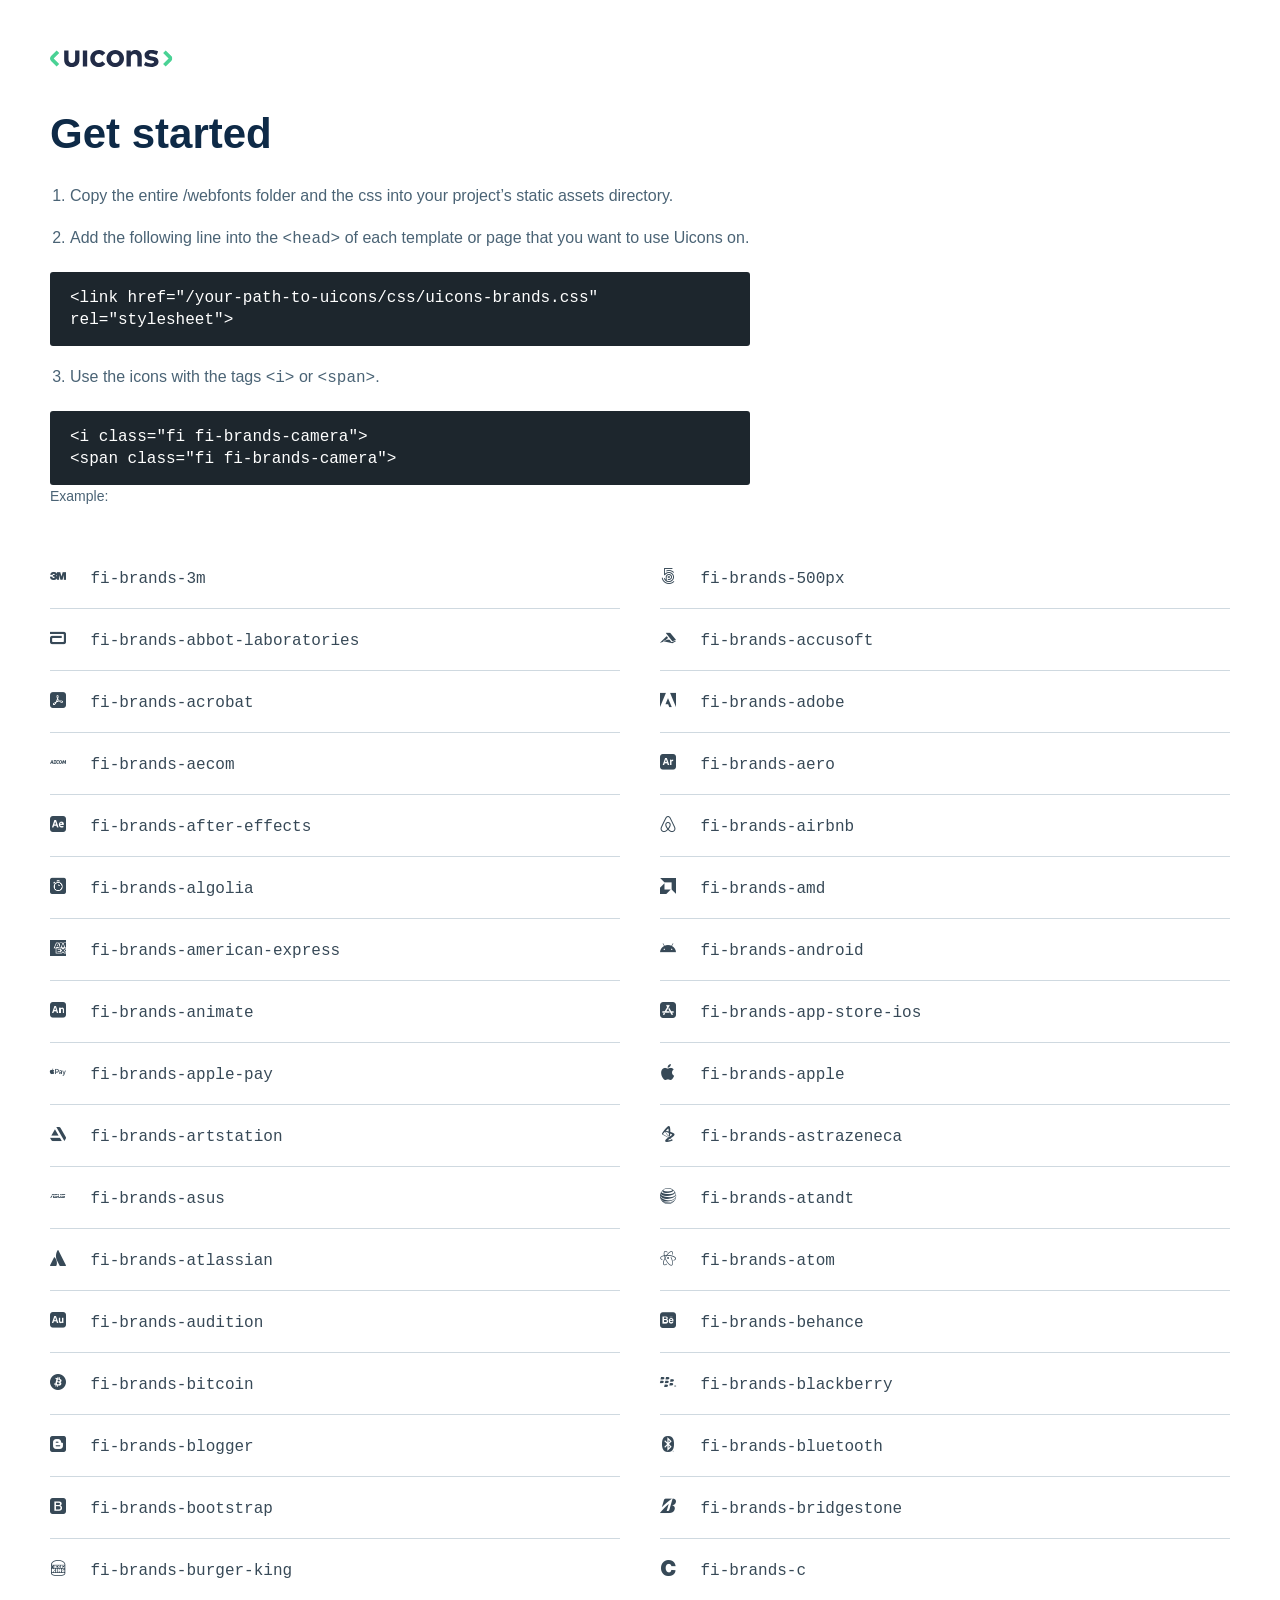
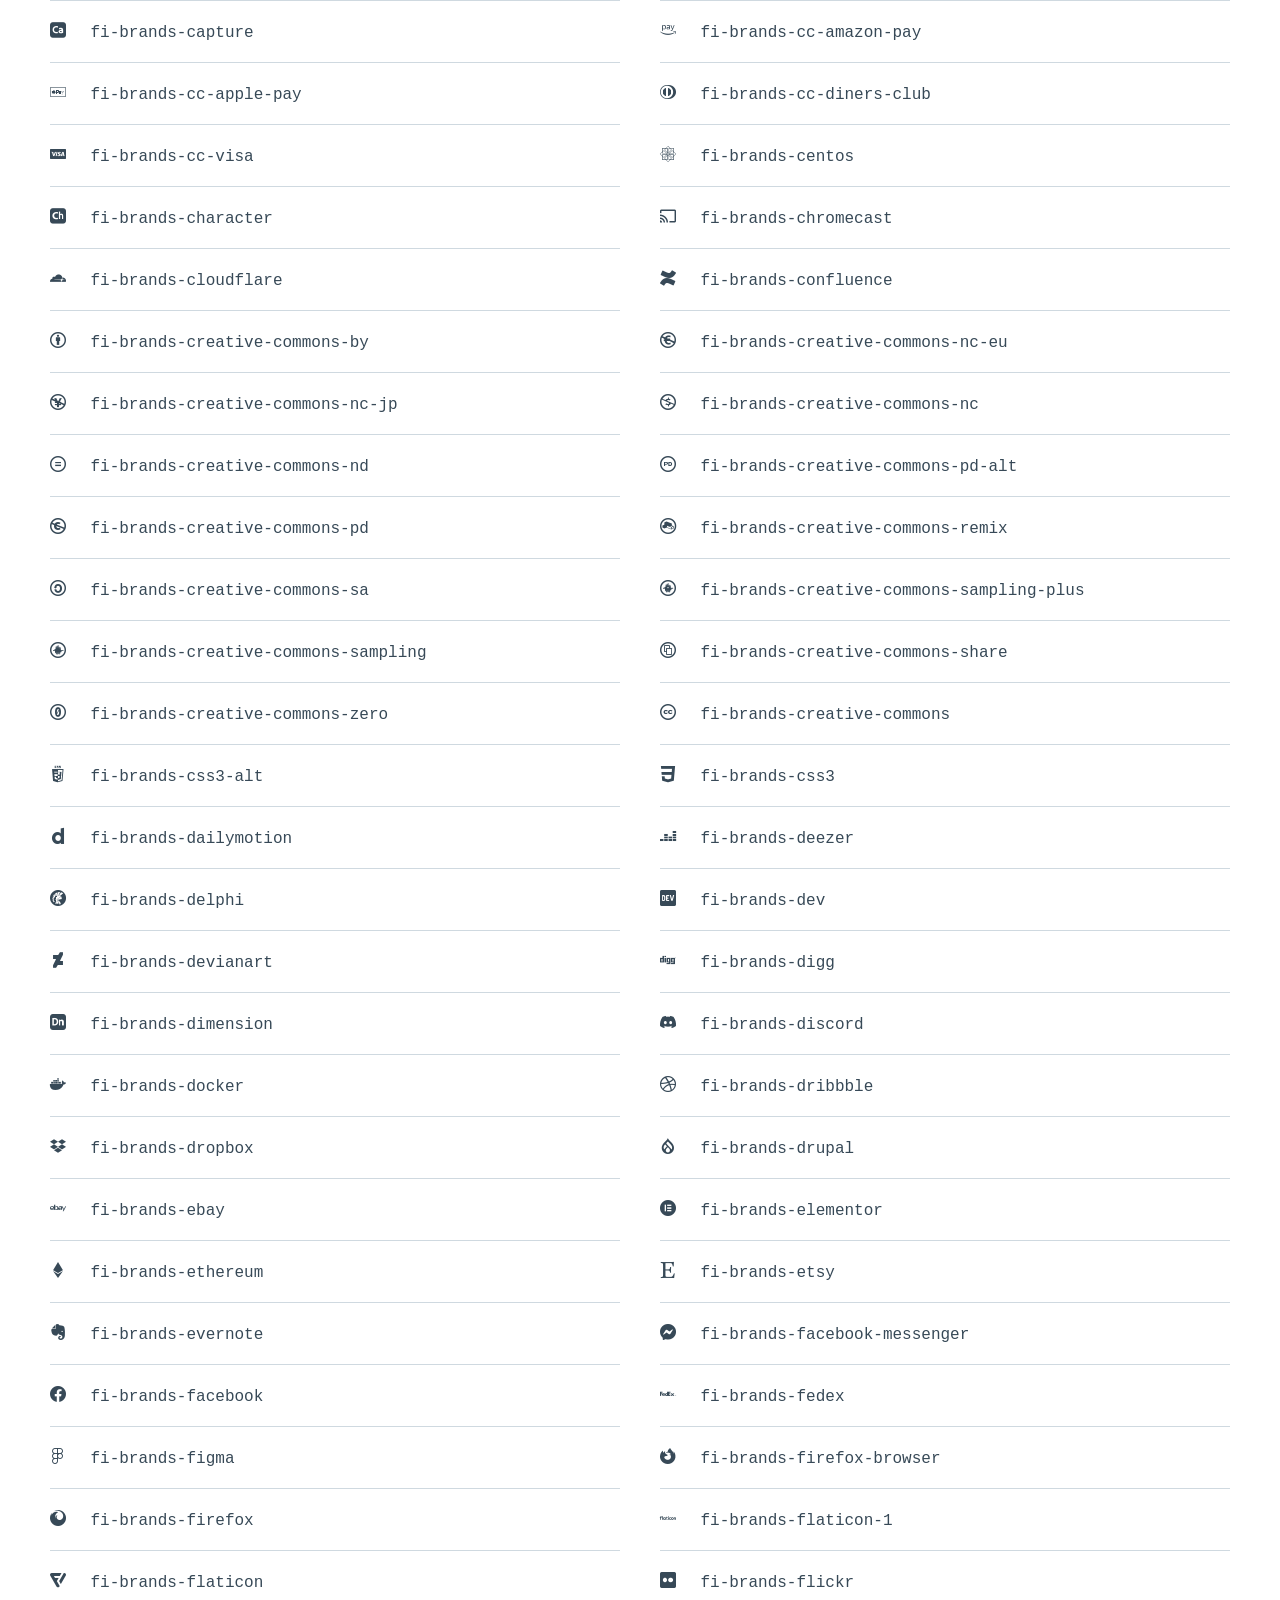
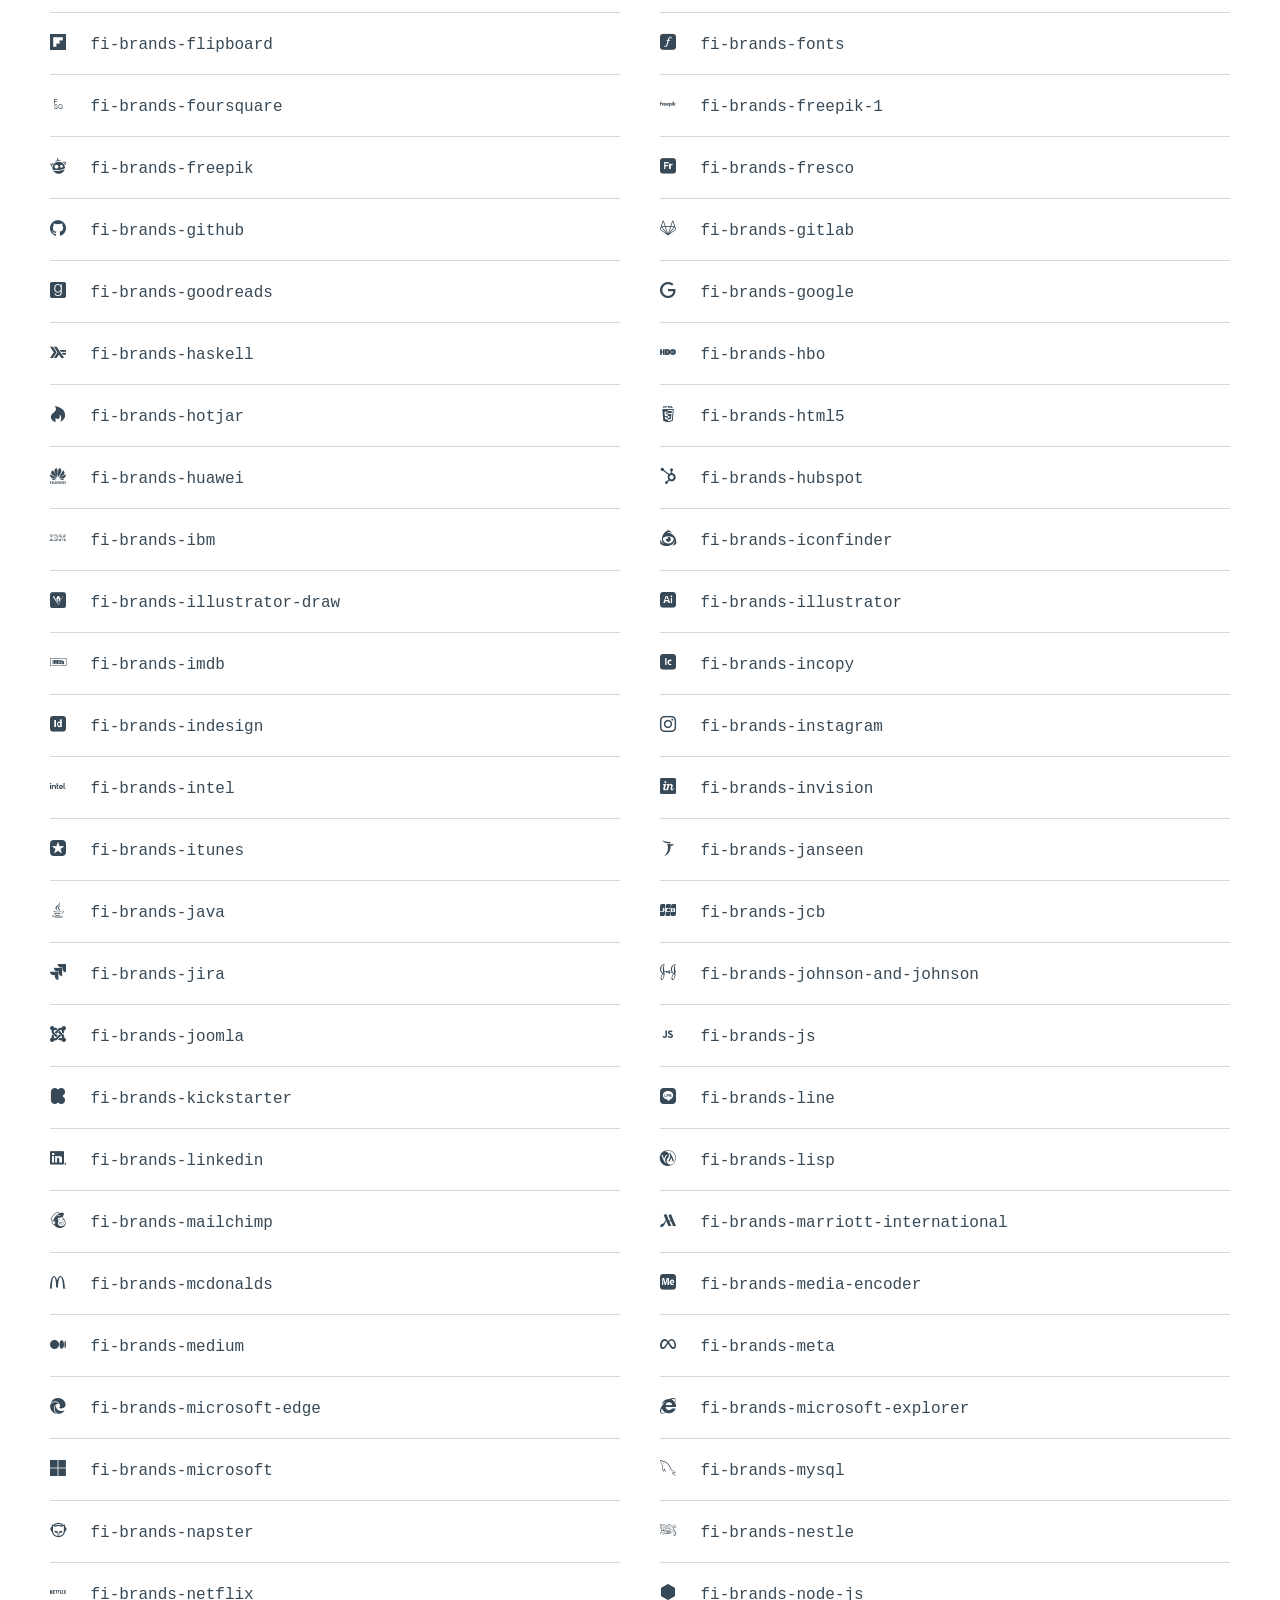
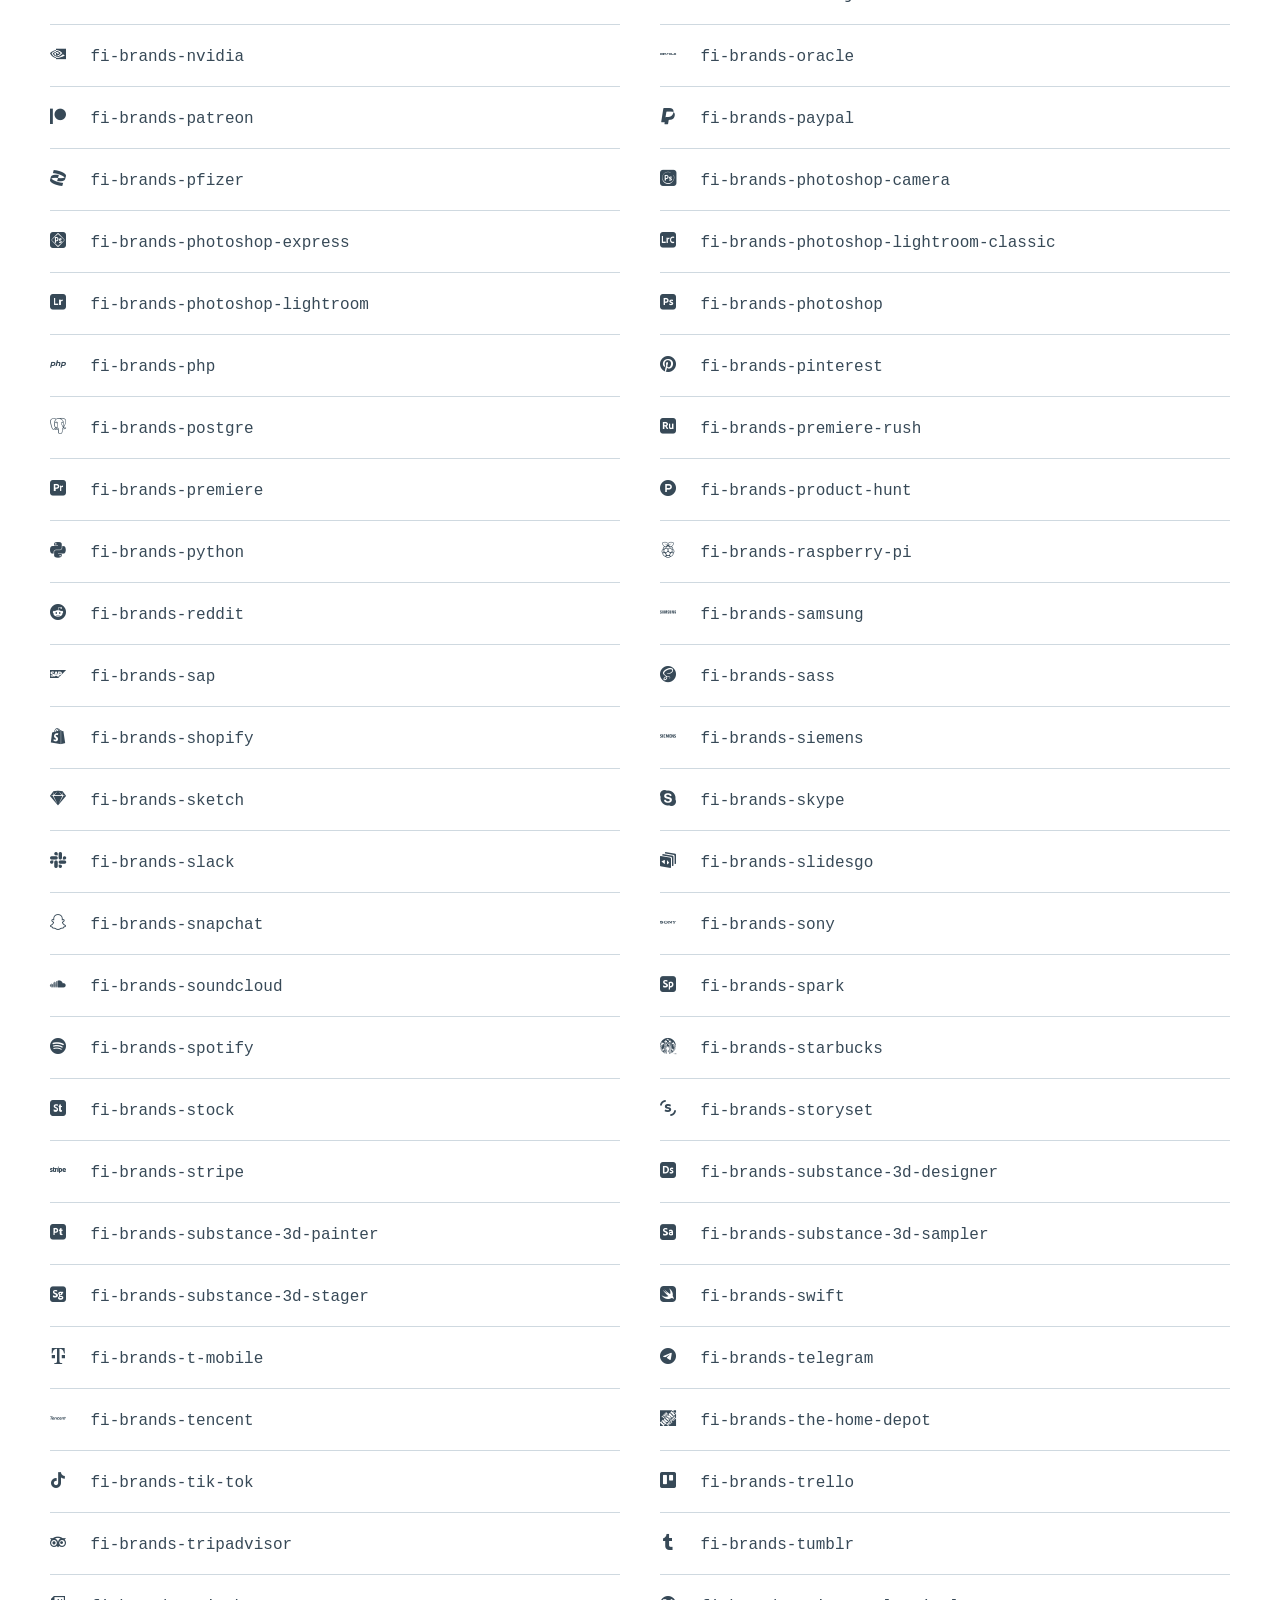
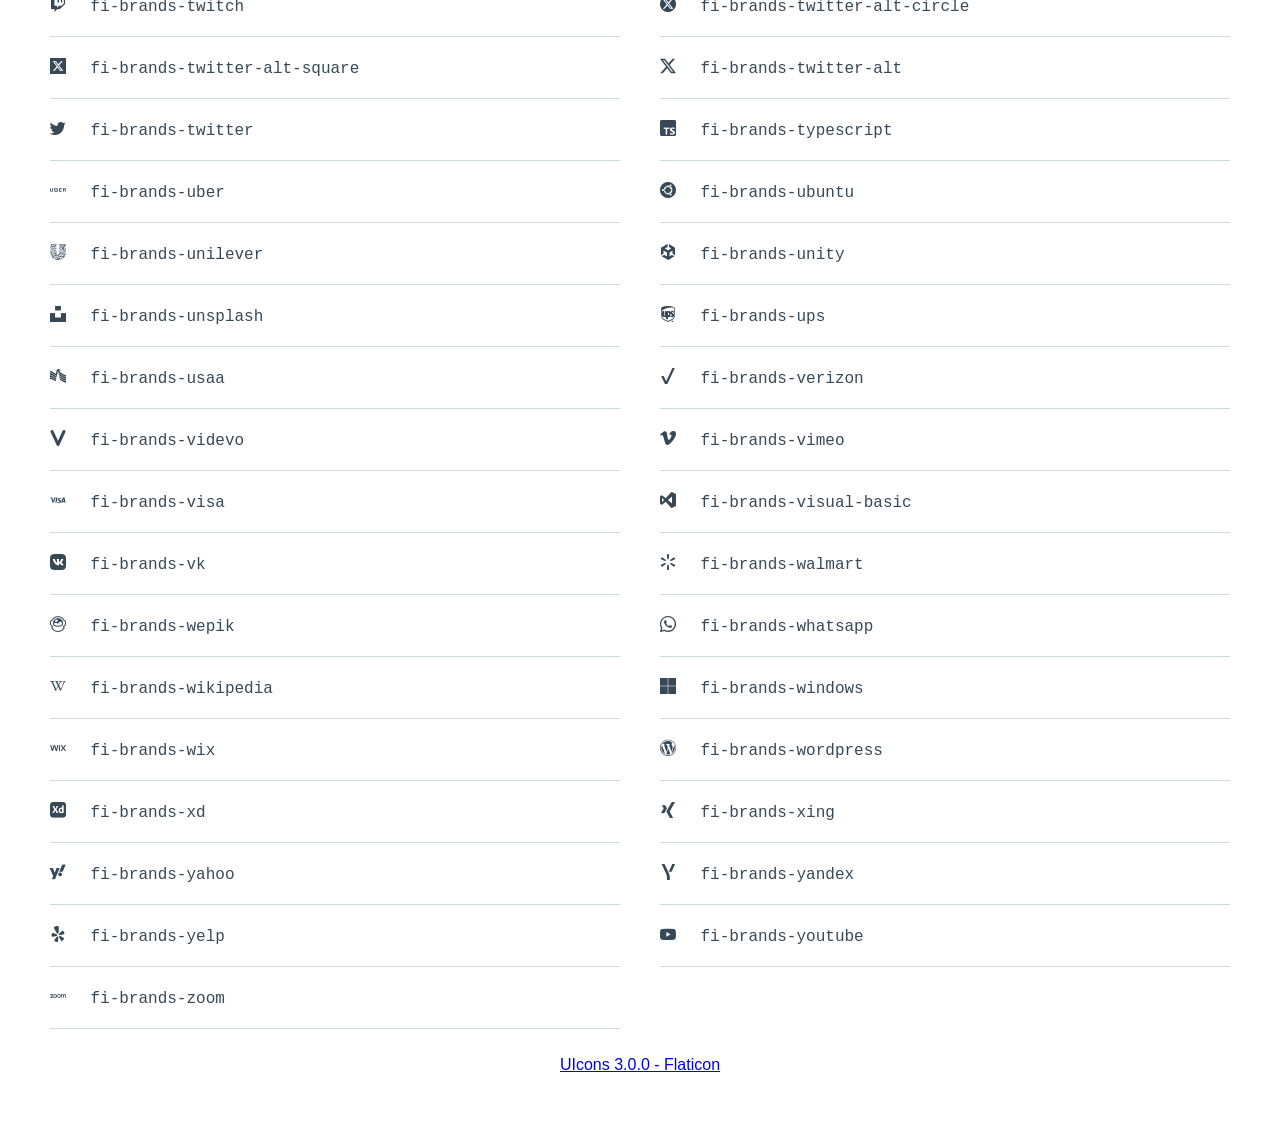
<file: assets/uicons/uicons-brands/how-to-use.html>
<!DOCTYPE html>
<html lang="en">
<head>
    <meta charset="UTF-8">
    <title>Uicons 3.0.0</title>

    <style>
        html,body,div,span,applet,object,iframe,h1,h2,h3,h4,h5,h6,p,blockquote,pre,a,abbr,acronym,address,big,cite,code,del,dfn,em,img,ins,kbd,q,s,samp,small,strike,strong,sub,sup,tt,var,b,u,i,center,dl,dt,dd,ol,ul,li,fieldset,form,label,legend,table,caption,tbody,tfoot,thead,tr,th,td,article,aside,canvas,details,embed,figure,figcaption,footer,header,hgroup,menu,nav,output,ruby,section,summary,time,mark,audio,video{margin:0;padding:0;border:0;font-size:100%;font:inherit;vertical-align:baseline}article,aside,details,figcaption,figure,footer,header,hgroup,menu,nav,section{display:block}body{line-height:1}ol,ul{list-style:none}blockquote,q{quotes:none}blockquote:before,blockquote:after,q:before,q:after{content:'';content:none}table{border-collapse:collapse;border-spacing:0}

        html {
            box-sizing: border-box;
        }
        *, *:before, *:after {
            box-sizing: inherit;
        }

        body {
            font-family: Arial, Helvetica, sans-serif;
            color: #4A6375;
            line-height: 22px;
        }

        .container {
            padding: 50px;
        }

        .logo {
            margin-bottom: 50px;
            display: inline-block;
        }

        .logo svg {
            display: block
        }

        h1 {
            font-size: 42px;
            color: #0E2A47;
            font-weight: bold;
            margin-bottom: 40px;
        }

        .mono {
            font-family: Consolas,Monaco,Lucida Console,Liberation Mono,DejaVu Sans Mono,Bitstream Vera Sans Mono,Courier New, monospace;
        }

        code {
            background-color: #1D262D;
            padding: 15px 20px;
            border-radius: 3px;
            color: #fff;
            display: block;
            font-family: Consolas,Monaco,Lucida Console,Liberation Mono,DejaVu Sans Mono,Bitstream Vera Sans Mono,Courier New, monospace;
            font-weight: normal;
            width: 100%;
            max-width: 700px;
            margin-left: -20px;
        }

        pre {
            white-space: break-spaces;
        }

        small {
            font-size: 14px;
            margin-left: -20px;
        }

        ol {
            list-style: decimal;
            padding-left: 20px;
        }

        .steps {
            text-align: left;
            margin-bottom: 40px;;
        }

        .steps ol li {
            margin-bottom: 20px;
        }

        .icons {
            color: #374957;
        }

        .icons {
            display: flex;
            flex-wrap: wrap;
            align-items: flex-start;
            margin: 0 -20px;
        }

        .icons li {
            padding: 0 20px;
            width: 50%;
        }

        .icon-holder {
            height: 62px;
            line-height: 62px;
            border-bottom: 1px solid #CFD9E0;
        }

        .icon-holder i {
            font-size: $font-size-3xl;
            vertical-align: middle;
            margin-right: 20px;
        }

        .credits a > p{
            display: flex;
            justify-content: center;
            align-items: center;
            margin-top: 25px;
        }

        @media (max-width: 768px) {
            .container {
                padding: 20px;
            }

            .icons li {
                padding: 0 20px;
                width: 100%;
            }
        }
    </style>

    <link rel="stylesheet" type="text/css" href="css/uicons-brands.css" />
</head>
<body>

<div class="container">
    <a href="https://www.flaticon.com/uicons/interface-icons" class="logo">
        <svg width="123" height="17" viewBox="0 0 123 17" fill="none" xmlns="http://www.w3.org/2000/svg">
            <g clip-path="url(#clip0)">
                <path d="M29.4438 9.70091C29.4438 14.8009 25.845 17.004 21.812 17.004C17.7791 17.004 14.1641 14.805 14.1641 9.70091V0.434082H18.5135V9.33169C18.5135 11.9162 19.9295 12.9832 21.812 12.9832C23.6946 12.9832 25.1106 11.9324 25.1106 9.33169V0.434082H29.4438V9.70091Z" fill="#222C47"/>
                <path d="M37.1853 16.5821H32.8359V0.434082H37.1853V16.5821Z" fill="#222C47"/>
                <path d="M55.3498 3.051L52.2176 5.68012C51.7982 5.17177 51.2715 4.7626 50.6752 4.482C50.0789 4.2014 49.4279 4.05633 48.7689 4.05721C46.5171 4.05721 44.7116 5.82618 44.7116 8.52021C44.7116 11.2142 46.4968 12.9832 48.7689 12.9832C49.4361 12.977 50.0944 12.8291 50.7001 12.5493C51.3058 12.2695 51.8452 11.8642 52.2825 11.3603L55.3823 14.0097C54.6134 14.9885 53.6254 15.7731 52.4979 16.3002C51.3703 16.8274 50.1348 17.0823 48.8906 17.0446C43.7338 16.9999 40.2852 13.3889 40.2852 8.52021C40.2852 3.65148 43.7338 -7.03519e-05 48.8825 -7.03519e-05C50.1248 -0.0375892 51.3582 0.219274 52.4822 0.74954C53.6062 1.2798 54.5888 2.06843 55.3498 3.051Z" fill="#222C47"/>
                <path d="M73.9959 8.52029C73.9959 13.389 70.2794 17.0406 65.2484 17.0406C60.2174 17.0406 56.5293 13.389 56.5293 8.52029C56.5293 3.65155 60.2295 0 65.2484 0C70.2672 0 73.9959 3.65155 73.9959 8.52029ZM60.9639 8.52029C60.9639 11.1372 62.7978 12.9833 65.2484 12.9833C67.699 12.9833 69.545 11.1494 69.545 8.52029C69.545 5.89117 67.699 4.05728 65.2484 4.05728C62.7978 4.05728 60.9639 5.88305 60.9639 8.52029Z" fill="#222C47"/>
                <path d="M91.7714 6.30095V16.5821H87.422V7.70883C87.422 5.3759 86.2535 4.08974 84.2736 4.08974C82.4072 4.08974 80.8574 5.30692 80.8574 7.74129V16.5821H76.5039V0.434129H80.7397V2.33294C81.8879 0.616706 83.6569 0 85.4908 0C89.1545 0 91.7714 2.54797 91.7714 6.30095Z" fill="#222C47"/>
                <path d="M106.657 4.93353C105.049 4.1464 103.297 3.6976 101.508 3.61492C99.8569 3.61492 99.0252 4.19917 99.0252 5.08365C99.0252 5.96814 100.19 6.24809 101.658 6.46718L103.091 6.68222C106.588 7.21778 108.54 8.78389 108.54 11.5185C108.54 14.8495 105.805 16.9999 101.123 16.9999C98.9238 16.9999 96.039 16.5942 93.9414 15.1011L95.6576 11.7984C97.2818 12.8839 99.2024 13.4395 101.155 13.3889C103.184 13.3889 104.141 12.8209 104.141 11.8715C104.141 11.0884 103.33 10.6543 101.456 10.3865L100.141 10.2039C96.4082 9.68866 94.5581 8.05358 94.5581 5.30275C94.5581 1.98795 97.1223 0.0282822 101.374 0.0282822C103.714 -0.0143955 106.03 0.511905 108.122 1.56193L106.657 4.93353Z" fill="#222C47"/>
                <path d="M3.70114 8.5204L9.24338 2.95787L6.65889 0.377441L1.03145 6.00489C0.37092 6.66732 0 7.56464 0 8.50011C0 9.43559 0.37092 10.3329 1.03145 10.9953L6.60615 16.57L9.19064 13.9896L3.70114 8.5204Z" fill="#4AD295"/>
                <path d="M118.622 8.44737L113.08 13.9896L115.665 16.57L121.288 10.9548C121.616 10.6269 121.876 10.2377 122.054 9.80916C122.232 9.38066 122.323 8.92136 122.323 8.45751C122.323 7.99366 122.232 7.53436 122.054 7.10586C121.876 6.67737 121.616 6.28808 121.288 5.96026L115.713 0.377441L113.133 2.95787L118.622 8.44737Z" fill="#4AD295"/>
            </g>
            <defs>
                <clipPath id="clip0">
                    <rect width="122.323" height="17" fill="white"/>
                </clipPath>
            </defs>
        </svg>
    </a>

    <h1>Get started</h1>

    <div class="steps">
        <ol>
            <li>Copy the entire /webfonts folder and the css into your project’s static assets directory.</li>
            <li>Add the following line into the <span class="mono">&lt;head&gt;</span> of each template or page that you want to use Uicons on.<br><br>
                <code><pre>&lt;link href="/your-path-to-uicons/css/uicons-brands.css" rel="stylesheet"&gt;</pre></code>
            </li>
            <li>Use the icons with the tags <span class="mono">&lt;i&gt;</span> or <span class="mono">&lt;span&gt;</span>.<br><br>
                <code><pre>&lt;i class="fi fi-brands-camera"&gt;
&lt;span class="fi fi-brands-camera"&gt;</pre></code>
                <small>Example:</small>
            </li>
        </ol>
    </div>

    <ul class="icons">

            <li>
                <div class="icon-holder">
                    <i class="fi fi-brands-3m"></i>
                    <span class="label mono">fi-brands-3m</span>
                </div>
            </li>


            <li>
                <div class="icon-holder">
                    <i class="fi fi-brands-500px"></i>
                    <span class="label mono">fi-brands-500px</span>
                </div>
            </li>


            <li>
                <div class="icon-holder">
                    <i class="fi fi-brands-abbot-laboratories"></i>
                    <span class="label mono">fi-brands-abbot-laboratories</span>
                </div>
            </li>


            <li>
                <div class="icon-holder">
                    <i class="fi fi-brands-accusoft"></i>
                    <span class="label mono">fi-brands-accusoft</span>
                </div>
            </li>


            <li>
                <div class="icon-holder">
                    <i class="fi fi-brands-acrobat"></i>
                    <span class="label mono">fi-brands-acrobat</span>
                </div>
            </li>


            <li>
                <div class="icon-holder">
                    <i class="fi fi-brands-adobe"></i>
                    <span class="label mono">fi-brands-adobe</span>
                </div>
            </li>


            <li>
                <div class="icon-holder">
                    <i class="fi fi-brands-aecom"></i>
                    <span class="label mono">fi-brands-aecom</span>
                </div>
            </li>


            <li>
                <div class="icon-holder">
                    <i class="fi fi-brands-aero"></i>
                    <span class="label mono">fi-brands-aero</span>
                </div>
            </li>


            <li>
                <div class="icon-holder">
                    <i class="fi fi-brands-after-effects"></i>
                    <span class="label mono">fi-brands-after-effects</span>
                </div>
            </li>


            <li>
                <div class="icon-holder">
                    <i class="fi fi-brands-airbnb"></i>
                    <span class="label mono">fi-brands-airbnb</span>
                </div>
            </li>


            <li>
                <div class="icon-holder">
                    <i class="fi fi-brands-algolia"></i>
                    <span class="label mono">fi-brands-algolia</span>
                </div>
            </li>


            <li>
                <div class="icon-holder">
                    <i class="fi fi-brands-amd"></i>
                    <span class="label mono">fi-brands-amd</span>
                </div>
            </li>


            <li>
                <div class="icon-holder">
                    <i class="fi fi-brands-american-express"></i>
                    <span class="label mono">fi-brands-american-express</span>
                </div>
            </li>


            <li>
                <div class="icon-holder">
                    <i class="fi fi-brands-android"></i>
                    <span class="label mono">fi-brands-android</span>
                </div>
            </li>


            <li>
                <div class="icon-holder">
                    <i class="fi fi-brands-animate"></i>
                    <span class="label mono">fi-brands-animate</span>
                </div>
            </li>


            <li>
                <div class="icon-holder">
                    <i class="fi fi-brands-app-store-ios"></i>
                    <span class="label mono">fi-brands-app-store-ios</span>
                </div>
            </li>


            <li>
                <div class="icon-holder">
                    <i class="fi fi-brands-apple-pay"></i>
                    <span class="label mono">fi-brands-apple-pay</span>
                </div>
            </li>


            <li>
                <div class="icon-holder">
                    <i class="fi fi-brands-apple"></i>
                    <span class="label mono">fi-brands-apple</span>
                </div>
            </li>


            <li>
                <div class="icon-holder">
                    <i class="fi fi-brands-artstation"></i>
                    <span class="label mono">fi-brands-artstation</span>
                </div>
            </li>


            <li>
                <div class="icon-holder">
                    <i class="fi fi-brands-astrazeneca"></i>
                    <span class="label mono">fi-brands-astrazeneca</span>
                </div>
            </li>


            <li>
                <div class="icon-holder">
                    <i class="fi fi-brands-asus"></i>
                    <span class="label mono">fi-brands-asus</span>
                </div>
            </li>


            <li>
                <div class="icon-holder">
                    <i class="fi fi-brands-atandt"></i>
                    <span class="label mono">fi-brands-atandt</span>
                </div>
            </li>


            <li>
                <div class="icon-holder">
                    <i class="fi fi-brands-atlassian"></i>
                    <span class="label mono">fi-brands-atlassian</span>
                </div>
            </li>


            <li>
                <div class="icon-holder">
                    <i class="fi fi-brands-atom"></i>
                    <span class="label mono">fi-brands-atom</span>
                </div>
            </li>


            <li>
                <div class="icon-holder">
                    <i class="fi fi-brands-audition"></i>
                    <span class="label mono">fi-brands-audition</span>
                </div>
            </li>


            <li>
                <div class="icon-holder">
                    <i class="fi fi-brands-behance"></i>
                    <span class="label mono">fi-brands-behance</span>
                </div>
            </li>


            <li>
                <div class="icon-holder">
                    <i class="fi fi-brands-bitcoin"></i>
                    <span class="label mono">fi-brands-bitcoin</span>
                </div>
            </li>


            <li>
                <div class="icon-holder">
                    <i class="fi fi-brands-blackberry"></i>
                    <span class="label mono">fi-brands-blackberry</span>
                </div>
            </li>


            <li>
                <div class="icon-holder">
                    <i class="fi fi-brands-blogger"></i>
                    <span class="label mono">fi-brands-blogger</span>
                </div>
            </li>


            <li>
                <div class="icon-holder">
                    <i class="fi fi-brands-bluetooth"></i>
                    <span class="label mono">fi-brands-bluetooth</span>
                </div>
            </li>


            <li>
                <div class="icon-holder">
                    <i class="fi fi-brands-bootstrap"></i>
                    <span class="label mono">fi-brands-bootstrap</span>
                </div>
            </li>


            <li>
                <div class="icon-holder">
                    <i class="fi fi-brands-bridgestone"></i>
                    <span class="label mono">fi-brands-bridgestone</span>
                </div>
            </li>


            <li>
                <div class="icon-holder">
                    <i class="fi fi-brands-burger-king"></i>
                    <span class="label mono">fi-brands-burger-king</span>
                </div>
            </li>


            <li>
                <div class="icon-holder">
                    <i class="fi fi-brands-c"></i>
                    <span class="label mono">fi-brands-c</span>
                </div>
            </li>


            <li>
                <div class="icon-holder">
                    <i class="fi fi-brands-capture"></i>
                    <span class="label mono">fi-brands-capture</span>
                </div>
            </li>


            <li>
                <div class="icon-holder">
                    <i class="fi fi-brands-cc-amazon-pay"></i>
                    <span class="label mono">fi-brands-cc-amazon-pay</span>
                </div>
            </li>


            <li>
                <div class="icon-holder">
                    <i class="fi fi-brands-cc-apple-pay"></i>
                    <span class="label mono">fi-brands-cc-apple-pay</span>
                </div>
            </li>


            <li>
                <div class="icon-holder">
                    <i class="fi fi-brands-cc-diners-club"></i>
                    <span class="label mono">fi-brands-cc-diners-club</span>
                </div>
            </li>


            <li>
                <div class="icon-holder">
                    <i class="fi fi-brands-cc-visa"></i>
                    <span class="label mono">fi-brands-cc-visa</span>
                </div>
            </li>


            <li>
                <div class="icon-holder">
                    <i class="fi fi-brands-centos"></i>
                    <span class="label mono">fi-brands-centos</span>
                </div>
            </li>


            <li>
                <div class="icon-holder">
                    <i class="fi fi-brands-character"></i>
                    <span class="label mono">fi-brands-character</span>
                </div>
            </li>


            <li>
                <div class="icon-holder">
                    <i class="fi fi-brands-chromecast"></i>
                    <span class="label mono">fi-brands-chromecast</span>
                </div>
            </li>


            <li>
                <div class="icon-holder">
                    <i class="fi fi-brands-cloudflare"></i>
                    <span class="label mono">fi-brands-cloudflare</span>
                </div>
            </li>


            <li>
                <div class="icon-holder">
                    <i class="fi fi-brands-confluence"></i>
                    <span class="label mono">fi-brands-confluence</span>
                </div>
            </li>


            <li>
                <div class="icon-holder">
                    <i class="fi fi-brands-creative-commons-by"></i>
                    <span class="label mono">fi-brands-creative-commons-by</span>
                </div>
            </li>


            <li>
                <div class="icon-holder">
                    <i class="fi fi-brands-creative-commons-nc-eu"></i>
                    <span class="label mono">fi-brands-creative-commons-nc-eu</span>
                </div>
            </li>


            <li>
                <div class="icon-holder">
                    <i class="fi fi-brands-creative-commons-nc-jp"></i>
                    <span class="label mono">fi-brands-creative-commons-nc-jp</span>
                </div>
            </li>


            <li>
                <div class="icon-holder">
                    <i class="fi fi-brands-creative-commons-nc"></i>
                    <span class="label mono">fi-brands-creative-commons-nc</span>
                </div>
            </li>


            <li>
                <div class="icon-holder">
                    <i class="fi fi-brands-creative-commons-nd"></i>
                    <span class="label mono">fi-brands-creative-commons-nd</span>
                </div>
            </li>


            <li>
                <div class="icon-holder">
                    <i class="fi fi-brands-creative-commons-pd-alt"></i>
                    <span class="label mono">fi-brands-creative-commons-pd-alt</span>
                </div>
            </li>


            <li>
                <div class="icon-holder">
                    <i class="fi fi-brands-creative-commons-pd"></i>
                    <span class="label mono">fi-brands-creative-commons-pd</span>
                </div>
            </li>


            <li>
                <div class="icon-holder">
                    <i class="fi fi-brands-creative-commons-remix"></i>
                    <span class="label mono">fi-brands-creative-commons-remix</span>
                </div>
            </li>


            <li>
                <div class="icon-holder">
                    <i class="fi fi-brands-creative-commons-sa"></i>
                    <span class="label mono">fi-brands-creative-commons-sa</span>
                </div>
            </li>


            <li>
                <div class="icon-holder">
                    <i class="fi fi-brands-creative-commons-sampling-plus"></i>
                    <span class="label mono">fi-brands-creative-commons-sampling-plus</span>
                </div>
            </li>


            <li>
                <div class="icon-holder">
                    <i class="fi fi-brands-creative-commons-sampling"></i>
                    <span class="label mono">fi-brands-creative-commons-sampling</span>
                </div>
            </li>


            <li>
                <div class="icon-holder">
                    <i class="fi fi-brands-creative-commons-share"></i>
                    <span class="label mono">fi-brands-creative-commons-share</span>
                </div>
            </li>


            <li>
                <div class="icon-holder">
                    <i class="fi fi-brands-creative-commons-zero"></i>
                    <span class="label mono">fi-brands-creative-commons-zero</span>
                </div>
            </li>


            <li>
                <div class="icon-holder">
                    <i class="fi fi-brands-creative-commons"></i>
                    <span class="label mono">fi-brands-creative-commons</span>
                </div>
            </li>


            <li>
                <div class="icon-holder">
                    <i class="fi fi-brands-css3-alt"></i>
                    <span class="label mono">fi-brands-css3-alt</span>
                </div>
            </li>


            <li>
                <div class="icon-holder">
                    <i class="fi fi-brands-css3"></i>
                    <span class="label mono">fi-brands-css3</span>
                </div>
            </li>


            <li>
                <div class="icon-holder">
                    <i class="fi fi-brands-dailymotion"></i>
                    <span class="label mono">fi-brands-dailymotion</span>
                </div>
            </li>


            <li>
                <div class="icon-holder">
                    <i class="fi fi-brands-deezer"></i>
                    <span class="label mono">fi-brands-deezer</span>
                </div>
            </li>


            <li>
                <div class="icon-holder">
                    <i class="fi fi-brands-delphi"></i>
                    <span class="label mono">fi-brands-delphi</span>
                </div>
            </li>


            <li>
                <div class="icon-holder">
                    <i class="fi fi-brands-dev"></i>
                    <span class="label mono">fi-brands-dev</span>
                </div>
            </li>


            <li>
                <div class="icon-holder">
                    <i class="fi fi-brands-devianart"></i>
                    <span class="label mono">fi-brands-devianart</span>
                </div>
            </li>


            <li>
                <div class="icon-holder">
                    <i class="fi fi-brands-digg"></i>
                    <span class="label mono">fi-brands-digg</span>
                </div>
            </li>


            <li>
                <div class="icon-holder">
                    <i class="fi fi-brands-dimension"></i>
                    <span class="label mono">fi-brands-dimension</span>
                </div>
            </li>


            <li>
                <div class="icon-holder">
                    <i class="fi fi-brands-discord"></i>
                    <span class="label mono">fi-brands-discord</span>
                </div>
            </li>


            <li>
                <div class="icon-holder">
                    <i class="fi fi-brands-docker"></i>
                    <span class="label mono">fi-brands-docker</span>
                </div>
            </li>


            <li>
                <div class="icon-holder">
                    <i class="fi fi-brands-dribbble"></i>
                    <span class="label mono">fi-brands-dribbble</span>
                </div>
            </li>


            <li>
                <div class="icon-holder">
                    <i class="fi fi-brands-dropbox"></i>
                    <span class="label mono">fi-brands-dropbox</span>
                </div>
            </li>


            <li>
                <div class="icon-holder">
                    <i class="fi fi-brands-drupal"></i>
                    <span class="label mono">fi-brands-drupal</span>
                </div>
            </li>


            <li>
                <div class="icon-holder">
                    <i class="fi fi-brands-ebay"></i>
                    <span class="label mono">fi-brands-ebay</span>
                </div>
            </li>


            <li>
                <div class="icon-holder">
                    <i class="fi fi-brands-elementor"></i>
                    <span class="label mono">fi-brands-elementor</span>
                </div>
            </li>


            <li>
                <div class="icon-holder">
                    <i class="fi fi-brands-ethereum"></i>
                    <span class="label mono">fi-brands-ethereum</span>
                </div>
            </li>


            <li>
                <div class="icon-holder">
                    <i class="fi fi-brands-etsy"></i>
                    <span class="label mono">fi-brands-etsy</span>
                </div>
            </li>


            <li>
                <div class="icon-holder">
                    <i class="fi fi-brands-evernote"></i>
                    <span class="label mono">fi-brands-evernote</span>
                </div>
            </li>


            <li>
                <div class="icon-holder">
                    <i class="fi fi-brands-facebook-messenger"></i>
                    <span class="label mono">fi-brands-facebook-messenger</span>
                </div>
            </li>


            <li>
                <div class="icon-holder">
                    <i class="fi fi-brands-facebook"></i>
                    <span class="label mono">fi-brands-facebook</span>
                </div>
            </li>


            <li>
                <div class="icon-holder">
                    <i class="fi fi-brands-fedex"></i>
                    <span class="label mono">fi-brands-fedex</span>
                </div>
            </li>


            <li>
                <div class="icon-holder">
                    <i class="fi fi-brands-figma"></i>
                    <span class="label mono">fi-brands-figma</span>
                </div>
            </li>


            <li>
                <div class="icon-holder">
                    <i class="fi fi-brands-firefox-browser"></i>
                    <span class="label mono">fi-brands-firefox-browser</span>
                </div>
            </li>


            <li>
                <div class="icon-holder">
                    <i class="fi fi-brands-firefox"></i>
                    <span class="label mono">fi-brands-firefox</span>
                </div>
            </li>


            <li>
                <div class="icon-holder">
                    <i class="fi fi-brands-flaticon-1"></i>
                    <span class="label mono">fi-brands-flaticon-1</span>
                </div>
            </li>


            <li>
                <div class="icon-holder">
                    <i class="fi fi-brands-flaticon"></i>
                    <span class="label mono">fi-brands-flaticon</span>
                </div>
            </li>


            <li>
                <div class="icon-holder">
                    <i class="fi fi-brands-flickr"></i>
                    <span class="label mono">fi-brands-flickr</span>
                </div>
            </li>


            <li>
                <div class="icon-holder">
                    <i class="fi fi-brands-flipboard"></i>
                    <span class="label mono">fi-brands-flipboard</span>
                </div>
            </li>


            <li>
                <div class="icon-holder">
                    <i class="fi fi-brands-fonts"></i>
                    <span class="label mono">fi-brands-fonts</span>
                </div>
            </li>


            <li>
                <div class="icon-holder">
                    <i class="fi fi-brands-foursquare"></i>
                    <span class="label mono">fi-brands-foursquare</span>
                </div>
            </li>


            <li>
                <div class="icon-holder">
                    <i class="fi fi-brands-freepik-1"></i>
                    <span class="label mono">fi-brands-freepik-1</span>
                </div>
            </li>


            <li>
                <div class="icon-holder">
                    <i class="fi fi-brands-freepik"></i>
                    <span class="label mono">fi-brands-freepik</span>
                </div>
            </li>


            <li>
                <div class="icon-holder">
                    <i class="fi fi-brands-fresco"></i>
                    <span class="label mono">fi-brands-fresco</span>
                </div>
            </li>


            <li>
                <div class="icon-holder">
                    <i class="fi fi-brands-github"></i>
                    <span class="label mono">fi-brands-github</span>
                </div>
            </li>


            <li>
                <div class="icon-holder">
                    <i class="fi fi-brands-gitlab"></i>
                    <span class="label mono">fi-brands-gitlab</span>
                </div>
            </li>


            <li>
                <div class="icon-holder">
                    <i class="fi fi-brands-goodreads"></i>
                    <span class="label mono">fi-brands-goodreads</span>
                </div>
            </li>


            <li>
                <div class="icon-holder">
                    <i class="fi fi-brands-google"></i>
                    <span class="label mono">fi-brands-google</span>
                </div>
            </li>


            <li>
                <div class="icon-holder">
                    <i class="fi fi-brands-haskell"></i>
                    <span class="label mono">fi-brands-haskell</span>
                </div>
            </li>


            <li>
                <div class="icon-holder">
                    <i class="fi fi-brands-hbo"></i>
                    <span class="label mono">fi-brands-hbo</span>
                </div>
            </li>


            <li>
                <div class="icon-holder">
                    <i class="fi fi-brands-hotjar"></i>
                    <span class="label mono">fi-brands-hotjar</span>
                </div>
            </li>


            <li>
                <div class="icon-holder">
                    <i class="fi fi-brands-html5"></i>
                    <span class="label mono">fi-brands-html5</span>
                </div>
            </li>


            <li>
                <div class="icon-holder">
                    <i class="fi fi-brands-huawei"></i>
                    <span class="label mono">fi-brands-huawei</span>
                </div>
            </li>


            <li>
                <div class="icon-holder">
                    <i class="fi fi-brands-hubspot"></i>
                    <span class="label mono">fi-brands-hubspot</span>
                </div>
            </li>


            <li>
                <div class="icon-holder">
                    <i class="fi fi-brands-ibm"></i>
                    <span class="label mono">fi-brands-ibm</span>
                </div>
            </li>


            <li>
                <div class="icon-holder">
                    <i class="fi fi-brands-iconfinder"></i>
                    <span class="label mono">fi-brands-iconfinder</span>
                </div>
            </li>


            <li>
                <div class="icon-holder">
                    <i class="fi fi-brands-illustrator-draw"></i>
                    <span class="label mono">fi-brands-illustrator-draw</span>
                </div>
            </li>


            <li>
                <div class="icon-holder">
                    <i class="fi fi-brands-illustrator"></i>
                    <span class="label mono">fi-brands-illustrator</span>
                </div>
            </li>


            <li>
                <div class="icon-holder">
                    <i class="fi fi-brands-imdb"></i>
                    <span class="label mono">fi-brands-imdb</span>
                </div>
            </li>


            <li>
                <div class="icon-holder">
                    <i class="fi fi-brands-incopy"></i>
                    <span class="label mono">fi-brands-incopy</span>
                </div>
            </li>


            <li>
                <div class="icon-holder">
                    <i class="fi fi-brands-indesign"></i>
                    <span class="label mono">fi-brands-indesign</span>
                </div>
            </li>


            <li>
                <div class="icon-holder">
                    <i class="fi fi-brands-instagram"></i>
                    <span class="label mono">fi-brands-instagram</span>
                </div>
            </li>


            <li>
                <div class="icon-holder">
                    <i class="fi fi-brands-intel"></i>
                    <span class="label mono">fi-brands-intel</span>
                </div>
            </li>


            <li>
                <div class="icon-holder">
                    <i class="fi fi-brands-invision"></i>
                    <span class="label mono">fi-brands-invision</span>
                </div>
            </li>


            <li>
                <div class="icon-holder">
                    <i class="fi fi-brands-itunes"></i>
                    <span class="label mono">fi-brands-itunes</span>
                </div>
            </li>


            <li>
                <div class="icon-holder">
                    <i class="fi fi-brands-janseen"></i>
                    <span class="label mono">fi-brands-janseen</span>
                </div>
            </li>


            <li>
                <div class="icon-holder">
                    <i class="fi fi-brands-java"></i>
                    <span class="label mono">fi-brands-java</span>
                </div>
            </li>


            <li>
                <div class="icon-holder">
                    <i class="fi fi-brands-jcb"></i>
                    <span class="label mono">fi-brands-jcb</span>
                </div>
            </li>


            <li>
                <div class="icon-holder">
                    <i class="fi fi-brands-jira"></i>
                    <span class="label mono">fi-brands-jira</span>
                </div>
            </li>


            <li>
                <div class="icon-holder">
                    <i class="fi fi-brands-johnson-and-johnson"></i>
                    <span class="label mono">fi-brands-johnson-and-johnson</span>
                </div>
            </li>


            <li>
                <div class="icon-holder">
                    <i class="fi fi-brands-joomla"></i>
                    <span class="label mono">fi-brands-joomla</span>
                </div>
            </li>


            <li>
                <div class="icon-holder">
                    <i class="fi fi-brands-js"></i>
                    <span class="label mono">fi-brands-js</span>
                </div>
            </li>


            <li>
                <div class="icon-holder">
                    <i class="fi fi-brands-kickstarter"></i>
                    <span class="label mono">fi-brands-kickstarter</span>
                </div>
            </li>


            <li>
                <div class="icon-holder">
                    <i class="fi fi-brands-line"></i>
                    <span class="label mono">fi-brands-line</span>
                </div>
            </li>


            <li>
                <div class="icon-holder">
                    <i class="fi fi-brands-linkedin"></i>
                    <span class="label mono">fi-brands-linkedin</span>
                </div>
            </li>


            <li>
                <div class="icon-holder">
                    <i class="fi fi-brands-lisp"></i>
                    <span class="label mono">fi-brands-lisp</span>
                </div>
            </li>


            <li>
                <div class="icon-holder">
                    <i class="fi fi-brands-mailchimp"></i>
                    <span class="label mono">fi-brands-mailchimp</span>
                </div>
            </li>


            <li>
                <div class="icon-holder">
                    <i class="fi fi-brands-marriott-international"></i>
                    <span class="label mono">fi-brands-marriott-international</span>
                </div>
            </li>


            <li>
                <div class="icon-holder">
                    <i class="fi fi-brands-mcdonalds"></i>
                    <span class="label mono">fi-brands-mcdonalds</span>
                </div>
            </li>


            <li>
                <div class="icon-holder">
                    <i class="fi fi-brands-media-encoder"></i>
                    <span class="label mono">fi-brands-media-encoder</span>
                </div>
            </li>


            <li>
                <div class="icon-holder">
                    <i class="fi fi-brands-medium"></i>
                    <span class="label mono">fi-brands-medium</span>
                </div>
            </li>


            <li>
                <div class="icon-holder">
                    <i class="fi fi-brands-meta"></i>
                    <span class="label mono">fi-brands-meta</span>
                </div>
            </li>


            <li>
                <div class="icon-holder">
                    <i class="fi fi-brands-microsoft-edge"></i>
                    <span class="label mono">fi-brands-microsoft-edge</span>
                </div>
            </li>


            <li>
                <div class="icon-holder">
                    <i class="fi fi-brands-microsoft-explorer"></i>
                    <span class="label mono">fi-brands-microsoft-explorer</span>
                </div>
            </li>


            <li>
                <div class="icon-holder">
                    <i class="fi fi-brands-microsoft"></i>
                    <span class="label mono">fi-brands-microsoft</span>
                </div>
            </li>


            <li>
                <div class="icon-holder">
                    <i class="fi fi-brands-mysql"></i>
                    <span class="label mono">fi-brands-mysql</span>
                </div>
            </li>


            <li>
                <div class="icon-holder">
                    <i class="fi fi-brands-napster"></i>
                    <span class="label mono">fi-brands-napster</span>
                </div>
            </li>


            <li>
                <div class="icon-holder">
                    <i class="fi fi-brands-nestle"></i>
                    <span class="label mono">fi-brands-nestle</span>
                </div>
            </li>


            <li>
                <div class="icon-holder">
                    <i class="fi fi-brands-netflix"></i>
                    <span class="label mono">fi-brands-netflix</span>
                </div>
            </li>


            <li>
                <div class="icon-holder">
                    <i class="fi fi-brands-node-js"></i>
                    <span class="label mono">fi-brands-node-js</span>
                </div>
            </li>


            <li>
                <div class="icon-holder">
                    <i class="fi fi-brands-nvidia"></i>
                    <span class="label mono">fi-brands-nvidia</span>
                </div>
            </li>


            <li>
                <div class="icon-holder">
                    <i class="fi fi-brands-oracle"></i>
                    <span class="label mono">fi-brands-oracle</span>
                </div>
            </li>


            <li>
                <div class="icon-holder">
                    <i class="fi fi-brands-patreon"></i>
                    <span class="label mono">fi-brands-patreon</span>
                </div>
            </li>


            <li>
                <div class="icon-holder">
                    <i class="fi fi-brands-paypal"></i>
                    <span class="label mono">fi-brands-paypal</span>
                </div>
            </li>


            <li>
                <div class="icon-holder">
                    <i class="fi fi-brands-pfizer"></i>
                    <span class="label mono">fi-brands-pfizer</span>
                </div>
            </li>


            <li>
                <div class="icon-holder">
                    <i class="fi fi-brands-photoshop-camera"></i>
                    <span class="label mono">fi-brands-photoshop-camera</span>
                </div>
            </li>


            <li>
                <div class="icon-holder">
                    <i class="fi fi-brands-photoshop-express"></i>
                    <span class="label mono">fi-brands-photoshop-express</span>
                </div>
            </li>


            <li>
                <div class="icon-holder">
                    <i class="fi fi-brands-photoshop-lightroom-classic"></i>
                    <span class="label mono">fi-brands-photoshop-lightroom-classic</span>
                </div>
            </li>


            <li>
                <div class="icon-holder">
                    <i class="fi fi-brands-photoshop-lightroom"></i>
                    <span class="label mono">fi-brands-photoshop-lightroom</span>
                </div>
            </li>


            <li>
                <div class="icon-holder">
                    <i class="fi fi-brands-photoshop"></i>
                    <span class="label mono">fi-brands-photoshop</span>
                </div>
            </li>


            <li>
                <div class="icon-holder">
                    <i class="fi fi-brands-php"></i>
                    <span class="label mono">fi-brands-php</span>
                </div>
            </li>


            <li>
                <div class="icon-holder">
                    <i class="fi fi-brands-pinterest"></i>
                    <span class="label mono">fi-brands-pinterest</span>
                </div>
            </li>


            <li>
                <div class="icon-holder">
                    <i class="fi fi-brands-postgre"></i>
                    <span class="label mono">fi-brands-postgre</span>
                </div>
            </li>


            <li>
                <div class="icon-holder">
                    <i class="fi fi-brands-premiere-rush"></i>
                    <span class="label mono">fi-brands-premiere-rush</span>
                </div>
            </li>


            <li>
                <div class="icon-holder">
                    <i class="fi fi-brands-premiere"></i>
                    <span class="label mono">fi-brands-premiere</span>
                </div>
            </li>


            <li>
                <div class="icon-holder">
                    <i class="fi fi-brands-product-hunt"></i>
                    <span class="label mono">fi-brands-product-hunt</span>
                </div>
            </li>


            <li>
                <div class="icon-holder">
                    <i class="fi fi-brands-python"></i>
                    <span class="label mono">fi-brands-python</span>
                </div>
            </li>


            <li>
                <div class="icon-holder">
                    <i class="fi fi-brands-raspberry-pi"></i>
                    <span class="label mono">fi-brands-raspberry-pi</span>
                </div>
            </li>


            <li>
                <div class="icon-holder">
                    <i class="fi fi-brands-reddit"></i>
                    <span class="label mono">fi-brands-reddit</span>
                </div>
            </li>


            <li>
                <div class="icon-holder">
                    <i class="fi fi-brands-samsung"></i>
                    <span class="label mono">fi-brands-samsung</span>
                </div>
            </li>


            <li>
                <div class="icon-holder">
                    <i class="fi fi-brands-sap"></i>
                    <span class="label mono">fi-brands-sap</span>
                </div>
            </li>


            <li>
                <div class="icon-holder">
                    <i class="fi fi-brands-sass"></i>
                    <span class="label mono">fi-brands-sass</span>
                </div>
            </li>


            <li>
                <div class="icon-holder">
                    <i class="fi fi-brands-shopify"></i>
                    <span class="label mono">fi-brands-shopify</span>
                </div>
            </li>


            <li>
                <div class="icon-holder">
                    <i class="fi fi-brands-siemens"></i>
                    <span class="label mono">fi-brands-siemens</span>
                </div>
            </li>


            <li>
                <div class="icon-holder">
                    <i class="fi fi-brands-sketch"></i>
                    <span class="label mono">fi-brands-sketch</span>
                </div>
            </li>


            <li>
                <div class="icon-holder">
                    <i class="fi fi-brands-skype"></i>
                    <span class="label mono">fi-brands-skype</span>
                </div>
            </li>


            <li>
                <div class="icon-holder">
                    <i class="fi fi-brands-slack"></i>
                    <span class="label mono">fi-brands-slack</span>
                </div>
            </li>


            <li>
                <div class="icon-holder">
                    <i class="fi fi-brands-slidesgo"></i>
                    <span class="label mono">fi-brands-slidesgo</span>
                </div>
            </li>


            <li>
                <div class="icon-holder">
                    <i class="fi fi-brands-snapchat"></i>
                    <span class="label mono">fi-brands-snapchat</span>
                </div>
            </li>


            <li>
                <div class="icon-holder">
                    <i class="fi fi-brands-sony"></i>
                    <span class="label mono">fi-brands-sony</span>
                </div>
            </li>


            <li>
                <div class="icon-holder">
                    <i class="fi fi-brands-soundcloud"></i>
                    <span class="label mono">fi-brands-soundcloud</span>
                </div>
            </li>


            <li>
                <div class="icon-holder">
                    <i class="fi fi-brands-spark"></i>
                    <span class="label mono">fi-brands-spark</span>
                </div>
            </li>


            <li>
                <div class="icon-holder">
                    <i class="fi fi-brands-spotify"></i>
                    <span class="label mono">fi-brands-spotify</span>
                </div>
            </li>


            <li>
                <div class="icon-holder">
                    <i class="fi fi-brands-starbucks"></i>
                    <span class="label mono">fi-brands-starbucks</span>
                </div>
            </li>


            <li>
                <div class="icon-holder">
                    <i class="fi fi-brands-stock"></i>
                    <span class="label mono">fi-brands-stock</span>
                </div>
            </li>


            <li>
                <div class="icon-holder">
                    <i class="fi fi-brands-storyset"></i>
                    <span class="label mono">fi-brands-storyset</span>
                </div>
            </li>


            <li>
                <div class="icon-holder">
                    <i class="fi fi-brands-stripe"></i>
                    <span class="label mono">fi-brands-stripe</span>
                </div>
            </li>


            <li>
                <div class="icon-holder">
                    <i class="fi fi-brands-substance-3d-designer"></i>
                    <span class="label mono">fi-brands-substance-3d-designer</span>
                </div>
            </li>


            <li>
                <div class="icon-holder">
                    <i class="fi fi-brands-substance-3d-painter"></i>
                    <span class="label mono">fi-brands-substance-3d-painter</span>
                </div>
            </li>


            <li>
                <div class="icon-holder">
                    <i class="fi fi-brands-substance-3d-sampler"></i>
                    <span class="label mono">fi-brands-substance-3d-sampler</span>
                </div>
            </li>


            <li>
                <div class="icon-holder">
                    <i class="fi fi-brands-substance-3d-stager"></i>
                    <span class="label mono">fi-brands-substance-3d-stager</span>
                </div>
            </li>


            <li>
                <div class="icon-holder">
                    <i class="fi fi-brands-swift"></i>
                    <span class="label mono">fi-brands-swift</span>
                </div>
            </li>


            <li>
                <div class="icon-holder">
                    <i class="fi fi-brands-t-mobile"></i>
                    <span class="label mono">fi-brands-t-mobile</span>
                </div>
            </li>


            <li>
                <div class="icon-holder">
                    <i class="fi fi-brands-telegram"></i>
                    <span class="label mono">fi-brands-telegram</span>
                </div>
            </li>


            <li>
                <div class="icon-holder">
                    <i class="fi fi-brands-tencent"></i>
                    <span class="label mono">fi-brands-tencent</span>
                </div>
            </li>


            <li>
                <div class="icon-holder">
                    <i class="fi fi-brands-the-home-depot"></i>
                    <span class="label mono">fi-brands-the-home-depot</span>
                </div>
            </li>


            <li>
                <div class="icon-holder">
                    <i class="fi fi-brands-tik-tok"></i>
                    <span class="label mono">fi-brands-tik-tok</span>
                </div>
            </li>


            <li>
                <div class="icon-holder">
                    <i class="fi fi-brands-trello"></i>
                    <span class="label mono">fi-brands-trello</span>
                </div>
            </li>


            <li>
                <div class="icon-holder">
                    <i class="fi fi-brands-tripadvisor"></i>
                    <span class="label mono">fi-brands-tripadvisor</span>
                </div>
            </li>


            <li>
                <div class="icon-holder">
                    <i class="fi fi-brands-tumblr"></i>
                    <span class="label mono">fi-brands-tumblr</span>
                </div>
            </li>


            <li>
                <div class="icon-holder">
                    <i class="fi fi-brands-twitch"></i>
                    <span class="label mono">fi-brands-twitch</span>
                </div>
            </li>


            <li>
                <div class="icon-holder">
                    <i class="fi fi-brands-twitter-alt-circle"></i>
                    <span class="label mono">fi-brands-twitter-alt-circle</span>
                </div>
            </li>


            <li>
                <div class="icon-holder">
                    <i class="fi fi-brands-twitter-alt-square"></i>
                    <span class="label mono">fi-brands-twitter-alt-square</span>
                </div>
            </li>


            <li>
                <div class="icon-holder">
                    <i class="fi fi-brands-twitter-alt"></i>
                    <span class="label mono">fi-brands-twitter-alt</span>
                </div>
            </li>


            <li>
                <div class="icon-holder">
                    <i class="fi fi-brands-twitter"></i>
                    <span class="label mono">fi-brands-twitter</span>
                </div>
            </li>


            <li>
                <div class="icon-holder">
                    <i class="fi fi-brands-typescript"></i>
                    <span class="label mono">fi-brands-typescript</span>
                </div>
            </li>


            <li>
                <div class="icon-holder">
                    <i class="fi fi-brands-uber"></i>
                    <span class="label mono">fi-brands-uber</span>
                </div>
            </li>


            <li>
                <div class="icon-holder">
                    <i class="fi fi-brands-ubuntu"></i>
                    <span class="label mono">fi-brands-ubuntu</span>
                </div>
            </li>


            <li>
                <div class="icon-holder">
                    <i class="fi fi-brands-unilever"></i>
                    <span class="label mono">fi-brands-unilever</span>
                </div>
            </li>


            <li>
                <div class="icon-holder">
                    <i class="fi fi-brands-unity"></i>
                    <span class="label mono">fi-brands-unity</span>
                </div>
            </li>


            <li>
                <div class="icon-holder">
                    <i class="fi fi-brands-unsplash"></i>
                    <span class="label mono">fi-brands-unsplash</span>
                </div>
            </li>


            <li>
                <div class="icon-holder">
                    <i class="fi fi-brands-ups"></i>
                    <span class="label mono">fi-brands-ups</span>
                </div>
            </li>


            <li>
                <div class="icon-holder">
                    <i class="fi fi-brands-usaa"></i>
                    <span class="label mono">fi-brands-usaa</span>
                </div>
            </li>


            <li>
                <div class="icon-holder">
                    <i class="fi fi-brands-verizon"></i>
                    <span class="label mono">fi-brands-verizon</span>
                </div>
            </li>


            <li>
                <div class="icon-holder">
                    <i class="fi fi-brands-videvo"></i>
                    <span class="label mono">fi-brands-videvo</span>
                </div>
            </li>


            <li>
                <div class="icon-holder">
                    <i class="fi fi-brands-vimeo"></i>
                    <span class="label mono">fi-brands-vimeo</span>
                </div>
            </li>


            <li>
                <div class="icon-holder">
                    <i class="fi fi-brands-visa"></i>
                    <span class="label mono">fi-brands-visa</span>
                </div>
            </li>


            <li>
                <div class="icon-holder">
                    <i class="fi fi-brands-visual-basic"></i>
                    <span class="label mono">fi-brands-visual-basic</span>
                </div>
            </li>


            <li>
                <div class="icon-holder">
                    <i class="fi fi-brands-vk"></i>
                    <span class="label mono">fi-brands-vk</span>
                </div>
            </li>


            <li>
                <div class="icon-holder">
                    <i class="fi fi-brands-walmart"></i>
                    <span class="label mono">fi-brands-walmart</span>
                </div>
            </li>


            <li>
                <div class="icon-holder">
                    <i class="fi fi-brands-wepik"></i>
                    <span class="label mono">fi-brands-wepik</span>
                </div>
            </li>


            <li>
                <div class="icon-holder">
                    <i class="fi fi-brands-whatsapp"></i>
                    <span class="label mono">fi-brands-whatsapp</span>
                </div>
            </li>


            <li>
                <div class="icon-holder">
                    <i class="fi fi-brands-wikipedia"></i>
                    <span class="label mono">fi-brands-wikipedia</span>
                </div>
            </li>


            <li>
                <div class="icon-holder">
                    <i class="fi fi-brands-windows"></i>
                    <span class="label mono">fi-brands-windows</span>
                </div>
            </li>


            <li>
                <div class="icon-holder">
                    <i class="fi fi-brands-wix"></i>
                    <span class="label mono">fi-brands-wix</span>
                </div>
            </li>


            <li>
                <div class="icon-holder">
                    <i class="fi fi-brands-wordpress"></i>
                    <span class="label mono">fi-brands-wordpress</span>
                </div>
            </li>


            <li>
                <div class="icon-holder">
                    <i class="fi fi-brands-xd"></i>
                    <span class="label mono">fi-brands-xd</span>
                </div>
            </li>


            <li>
                <div class="icon-holder">
                    <i class="fi fi-brands-xing"></i>
                    <span class="label mono">fi-brands-xing</span>
                </div>
            </li>


            <li>
                <div class="icon-holder">
                    <i class="fi fi-brands-yahoo"></i>
                    <span class="label mono">fi-brands-yahoo</span>
                </div>
            </li>


            <li>
                <div class="icon-holder">
                    <i class="fi fi-brands-yandex"></i>
                    <span class="label mono">fi-brands-yandex</span>
                </div>
            </li>


            <li>
                <div class="icon-holder">
                    <i class="fi fi-brands-yelp"></i>
                    <span class="label mono">fi-brands-yelp</span>
                </div>
            </li>


            <li>
                <div class="icon-holder">
                    <i class="fi fi-brands-youtube"></i>
                    <span class="label mono">fi-brands-youtube</span>
                </div>
            </li>


            <li>
                <div class="icon-holder">
                    <i class="fi fi-brands-zoom"></i>
                    <span class="label mono">fi-brands-zoom</span>
                </div>
            </li>


    </ul>
    <div class="credits">
        <a href="https://www.flaticon.com/uicons/interface-icons">
            <p>UIcons 3.0.0 - Flaticon<p>
        </a>
    </div>
</div>
</body>
</html>
</file>
<file: assets/uicons/uicons-brands/css/uicons-brands.css>
/*!
*   _____       _             __                 _____                               ______ _       _   _
*  |_   _|     | |           / _|               |_   _|                             |  ____| |     | | (_)
*    | |  _ __ | |_ ___ _ __| |_ __ _  ___ ___    | |  ___ ___  _ __  ___   ______  | |__  | | __ _| |_ _  ___ ___  _ __
*    | | | '_ \| __/ _ \ '__|  _/ _` |/ __/ _ \   | | / __/ _ \| '_ \/ __| |______| |  __| | |/ _` | __| |/ __/ _ \| '_ \
*   _| |_| | | | ||  __/ |  | || (_| | (_|  __/  _| || (_| (_) | | | \__ \          | |    | | (_| | |_| | (_| (_) | | | |
*  |_____|_| |_|\__\___|_|  |_| \__,_|\___\___| |_____\___\___/|_| |_|___/          |_|    |_|\__,_|\__|_|\___\___/|_| |_|
*
*                         UIcons 3.0.0 - https://www.flaticon.com/uicons/interface-icons
*/
@font-face {
    font-family: "uicons-brands";
    src: url("../webfonts/uicons-brands.woff2") format("woff2"),
    url("../webfonts/uicons-brands.woff") format("woff"),
    url("../webfonts/uicons-brands.eot#iefix") format("embedded-opentype");
    font-display: swap;
}

    i[class^="fi-brands-"]:before, i[class*=" fi-brands-"]:before, span[class^="fi-brands-"]:before, span[class*="fi-brands-"]:before {
font-family: uicons-brands !important;
font-style: normal;
font-weight: normal !important;
font-variant: normal;
text-transform: none;
line-height: 1;
-webkit-font-smoothing: antialiased;
-moz-osx-font-smoothing: grayscale;
}

        .fi-brands-3m:before {
    content: "\e00c";
    }
        .fi-brands-500px:before {
    content: "\e012";
    }
        .fi-brands-abbot-laboratories:before {
    content: "\e01f";
    }
        .fi-brands-accusoft:before {
    content: "\e027";
    }
        .fi-brands-acrobat:before {
    content: "\e029";
    }
        .fi-brands-adobe:before {
    content: "\e039";
    }
        .fi-brands-aecom:before {
    content: "\e03d";
    }
        .fi-brands-aero:before {
    content: "\e03e";
    }
        .fi-brands-after-effects:before {
    content: "\e03f";
    }
        .fi-brands-airbnb:before {
    content: "\e054";
    }
        .fi-brands-algolia:before {
    content: "\e063";
    }
        .fi-brands-amd:before {
    content: "\e071";
    }
        .fi-brands-american-express:before {
    content: "\e072";
    }
        .fi-brands-android:before {
    content: "\e07f";
    }
        .fi-brands-animate:before {
    content: "\e09b";
    }
        .fi-brands-app-store-ios:before {
    content: "\e0a8";
    }
        .fi-brands-apple:before {
    content: "\e0aa";
    }
        .fi-brands-apple-pay:before {
    content: "\e0b0";
    }
        .fi-brands-artstation:before {
    content: "\e128";
    }
        .fi-brands-astrazeneca:before {
    content: "\e131";
    }
        .fi-brands-asus:before {
    content: "\e132";
    }
        .fi-brands-atandt:before {
    content: "\e134";
    }
        .fi-brands-atlassian:before {
    content: "\e135";
    }
        .fi-brands-atom:before {
    content: "\e137";
    }
        .fi-brands-audition:before {
    content: "\e144";
    }
        .fi-brands-behance:before {
    content: "\e1bb";
    }
        .fi-brands-bitcoin:before {
    content: "\e1e7";
    }
        .fi-brands-blackberry:before {
    content: "\e1eb";
    }
        .fi-brands-blogger:before {
    content: "\e1fe";
    }
        .fi-brands-bluetooth:before {
    content: "\e207";
    }
        .fi-brands-bootstrap:before {
    content: "\e241";
    }
        .fi-brands-bridgestone:before {
    content: "\e2ae";
    }
        .fi-brands-burger-king:before {
    content: "\e2ed";
    }
        .fi-brands-c:before {
    content: "\e2fe";
    }
        .fi-brands-capture:before {
    content: "\e34b";
    }
        .fi-brands-cc-amazon-pay:before {
    content: "\e395";
    }
        .fi-brands-cc-apple-pay:before {
    content: "\e396";
    }
        .fi-brands-cc-diners-club:before {
    content: "\e397";
    }
        .fi-brands-cc-visa:before {
    content: "\e398";
    }
        .fi-brands-centos:before {
    content: "\e39f";
    }
        .fi-brands-character:before {
    content: "\e3ab";
    }
        .fi-brands-chromecast:before {
    content: "\e406";
    }
        .fi-brands-cloudflare:before {
    content: "\e4b8";
    }
        .fi-brands-confluence:before {
    content: "\e529";
    }
        .fi-brands-creative-commons:before {
    content: "\e557";
    }
        .fi-brands-creative-commons-by:before {
    content: "\e558";
    }
        .fi-brands-creative-commons-nc:before {
    content: "\e559";
    }
        .fi-brands-creative-commons-nc-eu:before {
    content: "\e55a";
    }
        .fi-brands-creative-commons-nc-jp:before {
    content: "\e55b";
    }
        .fi-brands-creative-commons-nd:before {
    content: "\e55c";
    }
        .fi-brands-creative-commons-pd:before {
    content: "\e55d";
    }
        .fi-brands-creative-commons-pd-alt:before {
    content: "\e55e";
    }
        .fi-brands-creative-commons-remix:before {
    content: "\e55f";
    }
        .fi-brands-creative-commons-sa:before {
    content: "\e560";
    }
        .fi-brands-creative-commons-sampling:before {
    content: "\e561";
    }
        .fi-brands-creative-commons-sampling-plus:before {
    content: "\e562";
    }
        .fi-brands-creative-commons-share:before {
    content: "\e563";
    }
        .fi-brands-creative-commons-zero:before {
    content: "\e564";
    }
        .fi-brands-css3:before {
    content: "\e587";
    }
        .fi-brands-css3-alt:before {
    content: "\e588";
    }
        .fi-brands-dailymotion:before {
    content: "\e5b0";
    }
        .fi-brands-deezer:before {
    content: "\e5d5";
    }
        .fi-brands-delphi:before {
    content: "\e5de";
    }
        .fi-brands-dev:before {
    content: "\e5ec";
    }
        .fi-brands-devianart:before {
    content: "\e5ed";
    }
        .fi-brands-digg:before {
    content: "\e61b";
    }
        .fi-brands-dimension:before {
    content: "\e62a";
    }
        .fi-brands-discord:before {
    content: "\e634";
    }
        .fi-brands-docker:before {
    content: "\e650";
    }
        .fi-brands-dribbble:before {
    content: "\e68b";
    }
        .fi-brands-dropbox:before {
    content: "\e695";
    }
        .fi-brands-drupal:before {
    content: "\e69f";
    }
        .fi-brands-ebay:before {
    content: "\e6be";
    }
        .fi-brands-elementor:before {
    content: "\e6d2";
    }
        .fi-brands-ethereum:before {
    content: "\e706";
    }
        .fi-brands-etsy:before {
    content: "\e708";
    }
        .fi-brands-evernote:before {
    content: "\e70d";
    }
        .fi-brands-facebook:before {
    content: "\e775";
    }
        .fi-brands-facebook-messenger:before {
    content: "\e776";
    }
        .fi-brands-fedex:before {
    content: "\e78d";
    }
        .fi-brands-figma:before {
    content: "\e79c";
    }
        .fi-brands-firefox:before {
    content: "\e7f9";
    }
        .fi-brands-firefox-browser:before {
    content: "\e7fa";
    }
        .fi-brands-flaticon:before {
    content: "\e818";
    }
        .fi-brands-flaticon-1:before {
    content: "\e819";
    }
        .fi-brands-flickr:before {
    content: "\e81b";
    }
        .fi-brands-flipboard:before {
    content: "\e81d";
    }
        .fi-brands-fonts:before {
    content: "\e859";
    }
        .fi-brands-foursquare:before {
    content: "\e86c";
    }
        .fi-brands-freepik:before {
    content: "\e877";
    }
        .fi-brands-freepik-1:before {
    content: "\e878";
    }
        .fi-brands-fresco:before {
    content: "\e87b";
    }
        .fi-brands-github:before {
    content: "\e8bf";
    }
        .fi-brands-gitlab:before {
    content: "\e8c0";
    }
        .fi-brands-goodreads:before {
    content: "\e8e0";
    }
        .fi-brands-google:before {
    content: "\e8e1";
    }
        .fi-brands-haskell:before {
    content: "\e982";
    }
        .fi-brands-hbo:before {
    content: "\e98e";
    }
        .fi-brands-hotjar:before {
    content: "\e9f1";
    }
        .fi-brands-html5:before {
    content: "\ea1d";
    }
        .fi-brands-huawei:before {
    content: "\ea1e";
    }
        .fi-brands-hubspot:before {
    content: "\ea1f";
    }
        .fi-brands-ibm:before {
    content: "\ea29";
    }
        .fi-brands-iconfinder:before {
    content: "\ea2e";
    }
        .fi-brands-illustrator:before {
    content: "\ea35";
    }
        .fi-brands-illustrator-draw:before {
    content: "\ea36";
    }
        .fi-brands-imdb:before {
    content: "\ea3a";
    }
        .fi-brands-incopy:before {
    content: "\ea45";
    }
        .fi-brands-indesign:before {
    content: "\ea47";
    }
        .fi-brands-instagram:before {
    content: "\ea61";
    }
        .fi-brands-intel:before {
    content: "\ea69";
    }
        .fi-brands-invision:before {
    content: "\ea77";
    }
        .fi-brands-itunes:before {
    content: "\ea88";
    }
        .fi-brands-janseen:before {
    content: "\ea8c";
    }
        .fi-brands-java:before {
    content: "\ea91";
    }
        .fi-brands-jcb:before {
    content: "\ea93";
    }
        .fi-brands-jira:before {
    content: "\ea94";
    }
        .fi-brands-johnson-and-johnson:before {
    content: "\ea95";
    }
        .fi-brands-joomla:before {
    content: "\ea98";
    }
        .fi-brands-js:before {
    content: "\ea9f";
    }
        .fi-brands-kickstarter:before {
    content: "\eac0";
    }
        .fi-brands-line:before {
    content: "\eb4c";
    }
        .fi-brands-linkedin:before {
    content: "\eb54";
    }
        .fi-brands-lisp:before {
    content: "\eb5b";
    }
        .fi-brands-mailchimp:before {
    content: "\ebaf";
    }
        .fi-brands-marriott-international:before {
    content: "\ebd5";
    }
        .fi-brands-mcdonalds:before {
    content: "\ebe8";
    }
        .fi-brands-media-encoder:before {
    content: "\ebec";
    }
        .fi-brands-medium:before {
    content: "\ebf2";
    }
        .fi-brands-meta:before {
    content: "\ec24";
    }
        .fi-brands-microsoft:before {
    content: "\ec35";
    }
        .fi-brands-microsoft-edge:before {
    content: "\ec36";
    }
        .fi-brands-microsoft-explorer:before {
    content: "\ec37";
    }
        .fi-brands-mysql:before {
    content: "\ecb8";
    }
        .fi-brands-napster:before {
    content: "\ecbd";
    }
        .fi-brands-nestle:before {
    content: "\ecc1";
    }
        .fi-brands-netflix:before {
    content: "\ecc2";
    }
        .fi-brands-node-js:before {
    content: "\eceb";
    }
        .fi-brands-nvidia:before {
    content: "\ed06";
    }
        .fi-brands-oracle:before {
    content: "\ed3b";
    }
        .fi-brands-patreon:before {
    content: "\ed84";
    }
        .fi-brands-paypal:before {
    content: "\ed92";
    }
        .fi-brands-pfizer:before {
    content: "\ee0b";
    }
        .fi-brands-photoshop:before {
    content: "\ee23";
    }
        .fi-brands-photoshop-camera:before {
    content: "\ee24";
    }
        .fi-brands-photoshop-express:before {
    content: "\ee25";
    }
        .fi-brands-photoshop-lightroom:before {
    content: "\ee26";
    }
        .fi-brands-photoshop-lightroom-classic:before {
    content: "\ee27";
    }
        .fi-brands-php:before {
    content: "\ee28";
    }
        .fi-brands-pinterest:before {
    content: "\ee44";
    }
        .fi-brands-postgre:before {
    content: "\eeaa";
    }
        .fi-brands-premiere:before {
    content: "\eeb3";
    }
        .fi-brands-premiere-rush:before {
    content: "\eeb4";
    }
        .fi-brands-product-hunt:before {
    content: "\eecf";
    }
        .fi-brands-python:before {
    content: "\eeed";
    }
        .fi-brands-raspberry-pi:before {
    content: "\ef22";
    }
        .fi-brands-reddit:before {
    content: "\ef3a";
    }
        .fi-brands-samsung:before {
    content: "\efd4";
    }
        .fi-brands-sap:before {
    content: "\efd8";
    }
        .fi-brands-sass:before {
    content: "\efd9";
    }
        .fi-brands-shopify:before {
    content: "\f06b";
    }
        .fi-brands-siemens:before {
    content: "\f086";
    }
        .fi-brands-sketch:before {
    content: "\f0b0";
    }
        .fi-brands-skype:before {
    content: "\f0c7";
    }
        .fi-brands-slack:before {
    content: "\f0c9";
    }
        .fi-brands-slidesgo:before {
    content: "\f0d4";
    }
        .fi-brands-snapchat:before {
    content: "\f0f7";
    }
        .fi-brands-sony:before {
    content: "\f113";
    }
        .fi-brands-soundcloud:before {
    content: "\f128";
    }
        .fi-brands-spark:before {
    content: "\f138";
    }
        .fi-brands-spotify:before {
    content: "\f14f";
    }
        .fi-brands-starbucks:before {
    content: "\f1b6";
    }
        .fi-brands-stock:before {
    content: "\f1c5";
    }
        .fi-brands-storyset:before {
    content: "\f1d6";
    }
        .fi-brands-stripe:before {
    content: "\f1e0";
    }
        .fi-brands-substance-3d-designer:before {
    content: "\f1ec";
    }
        .fi-brands-substance-3d-painter:before {
    content: "\f1ed";
    }
        .fi-brands-substance-3d-sampler:before {
    content: "\f1ee";
    }
        .fi-brands-substance-3d-stager:before {
    content: "\f1ef";
    }
        .fi-brands-swift:before {
    content: "\f213";
    }
        .fi-brands-t-mobile:before {
    content: "\f225";
    }
        .fi-brands-telegram:before {
    content: "\f25e";
    }
        .fi-brands-tencent:before {
    content: "\f268";
    }
        .fi-brands-the-home-depot:before {
    content: "\f282";
    }
        .fi-brands-tik-tok:before {
    content: "\f2a5";
    }
        .fi-brands-trello:before {
    content: "\f33b";
    }
        .fi-brands-tripadvisor:before {
    content: "\f343";
    }
        .fi-brands-tumblr:before {
    content: "\f36d";
    }
        .fi-brands-twitch:before {
    content: "\f376";
    }
        .fi-brands-twitter:before {
    content: "\f377";
    }
        .fi-brands-twitter-alt:before {
    content: "\f378";
    }
        .fi-brands-twitter-alt-circle:before {
    content: "\f379";
    }
        .fi-brands-twitter-alt-square:before {
    content: "\f37a";
    }
        .fi-brands-typescript:before {
    content: "\f37e";
    }
        .fi-brands-uber:before {
    content: "\f381";
    }
        .fi-brands-ubuntu:before {
    content: "\f382";
    }
        .fi-brands-unilever:before {
    content: "\f38f";
    }
        .fi-brands-unity:before {
    content: "\f391";
    }
        .fi-brands-unsplash:before {
    content: "\f394";
    }
        .fi-brands-ups:before {
    content: "\f39c";
    }
        .fi-brands-usaa:before {
    content: "\f3a2";
    }
        .fi-brands-verizon:before {
    content: "\f426";
    }
        .fi-brands-videvo:before {
    content: "\f434";
    }
        .fi-brands-vimeo:before {
    content: "\f436";
    }
        .fi-brands-visa:before {
    content: "\f43d";
    }
        .fi-brands-visual-basic:before {
    content: "\f442";
    }
        .fi-brands-vk:before {
    content: "\f443";
    }
        .fi-brands-walmart:before {
    content: "\f466";
    }
        .fi-brands-wepik:before {
    content: "\f49f";
    }
        .fi-brands-whatsapp:before {
    content: "\f4a1";
    }
        .fi-brands-wikipedia:before {
    content: "\f4b5";
    }
        .fi-brands-windows:before {
    content: "\f4c1";
    }
        .fi-brands-wix:before {
    content: "\f4cd";
    }
        .fi-brands-wordpress:before {
    content: "\f4d2";
    }
        .fi-brands-xd:before {
    content: "\f4e8";
    }
        .fi-brands-xing:before {
    content: "\f4e9";
    }
        .fi-brands-yahoo:before {
    content: "\f4ec";
    }
        .fi-brands-yandex:before {
    content: "\f4ed";
    }
        .fi-brands-yelp:before {
    content: "\f4ee";
    }
        .fi-brands-youtube:before {
    content: "\f4f9";
    }
        .fi-brands-zoom:before {
    content: "\f4fd";
    }
</file>
